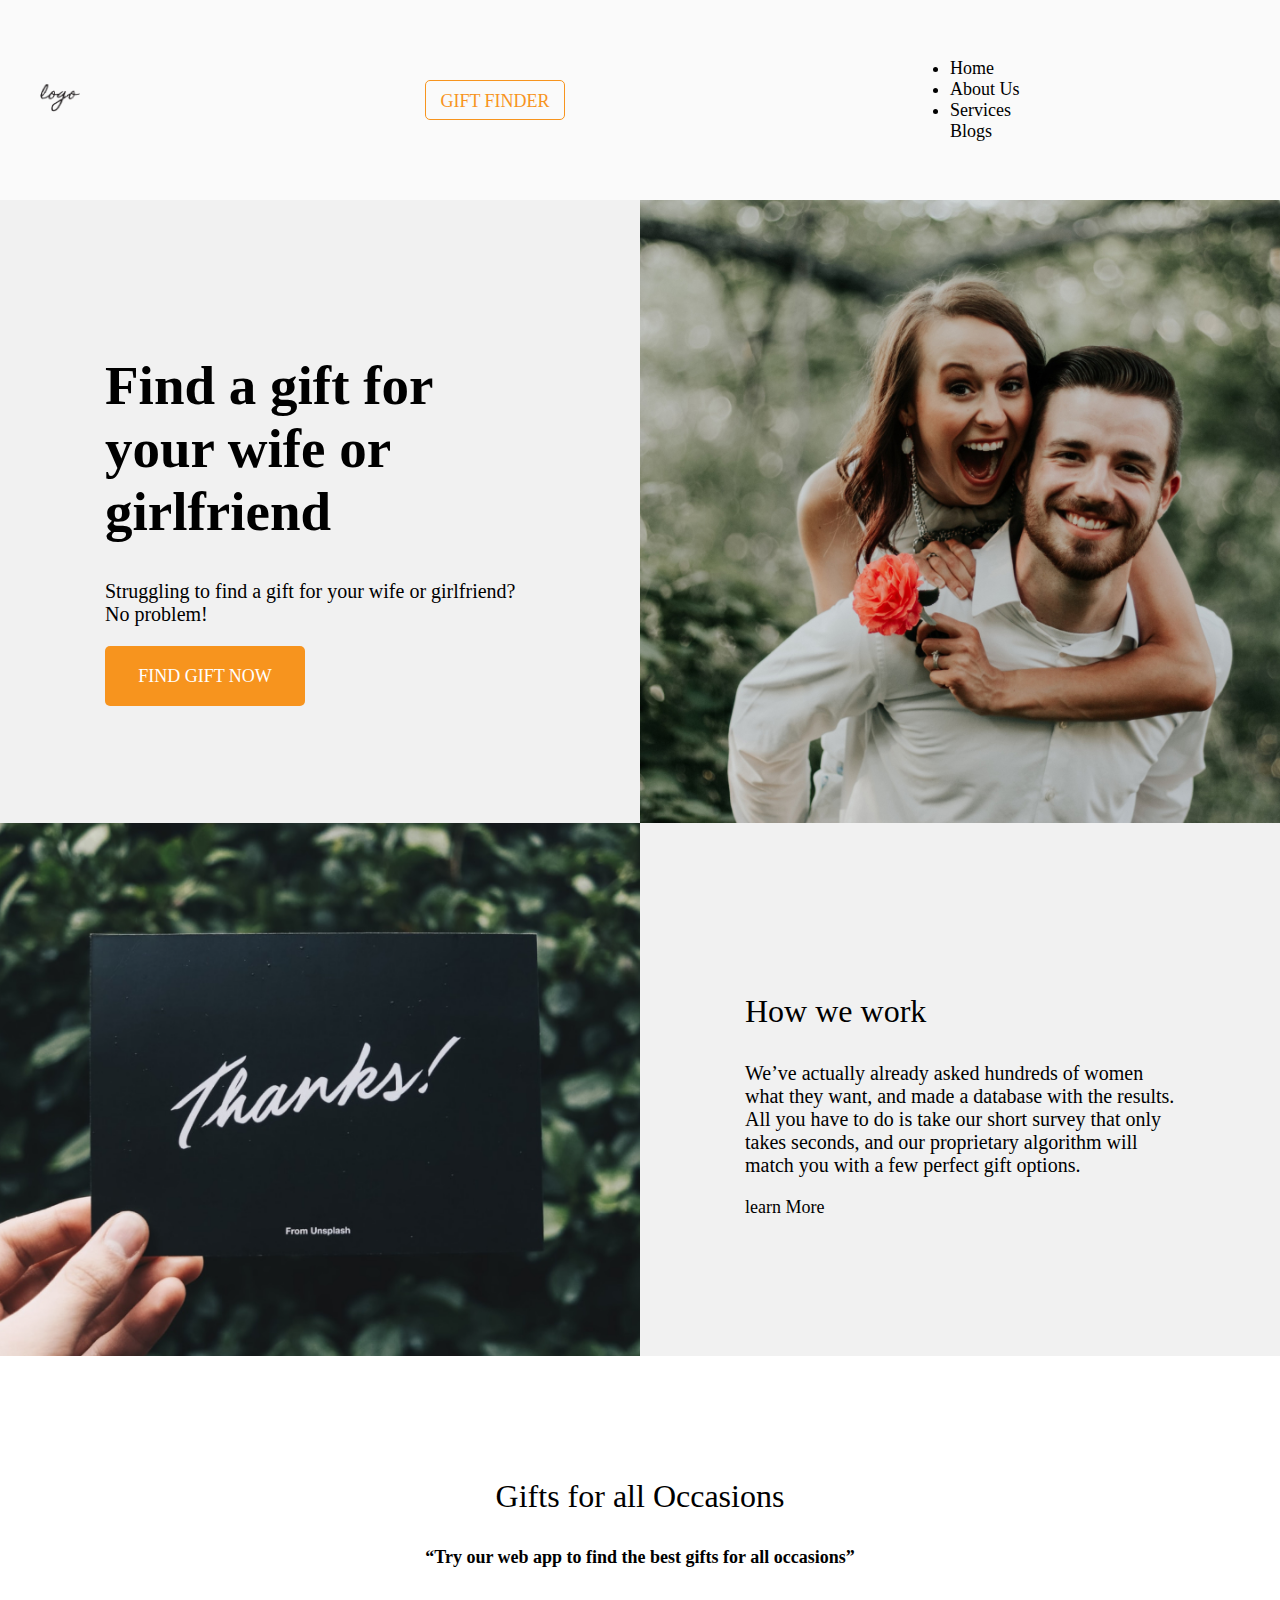
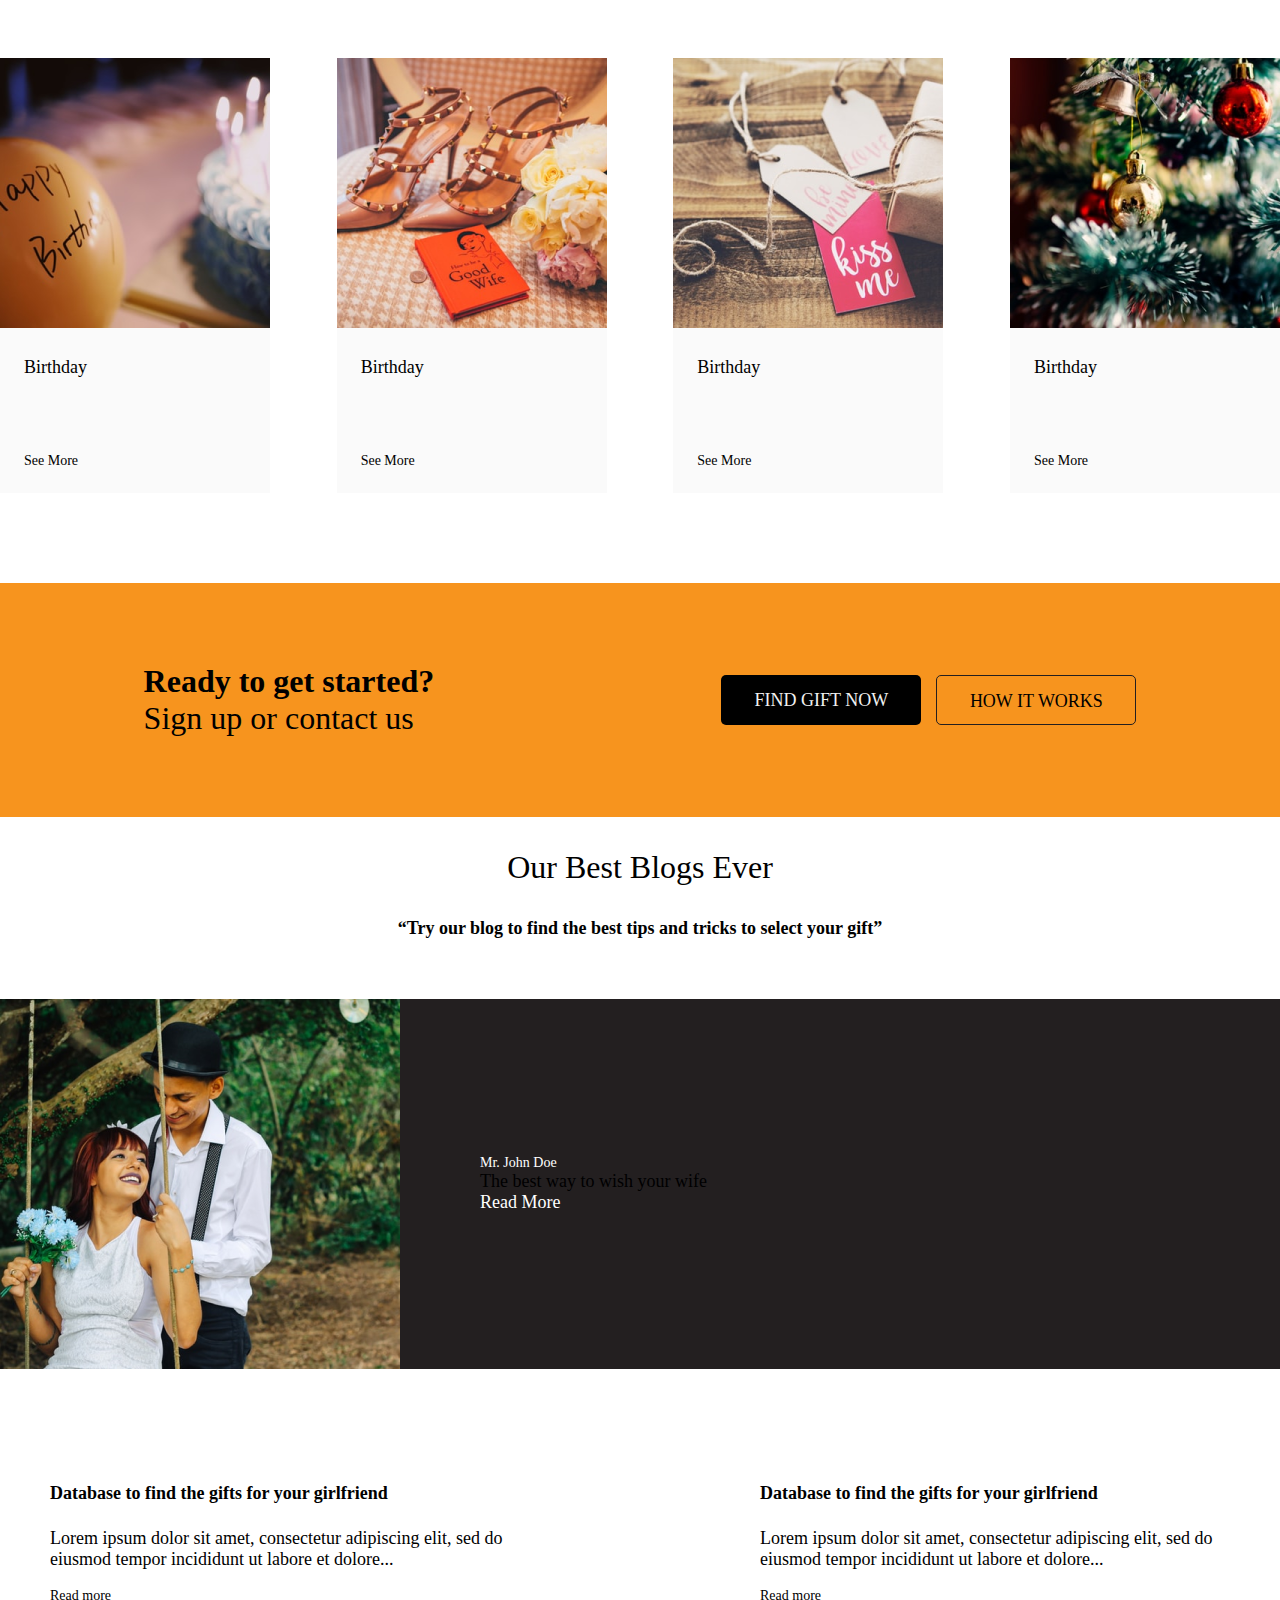
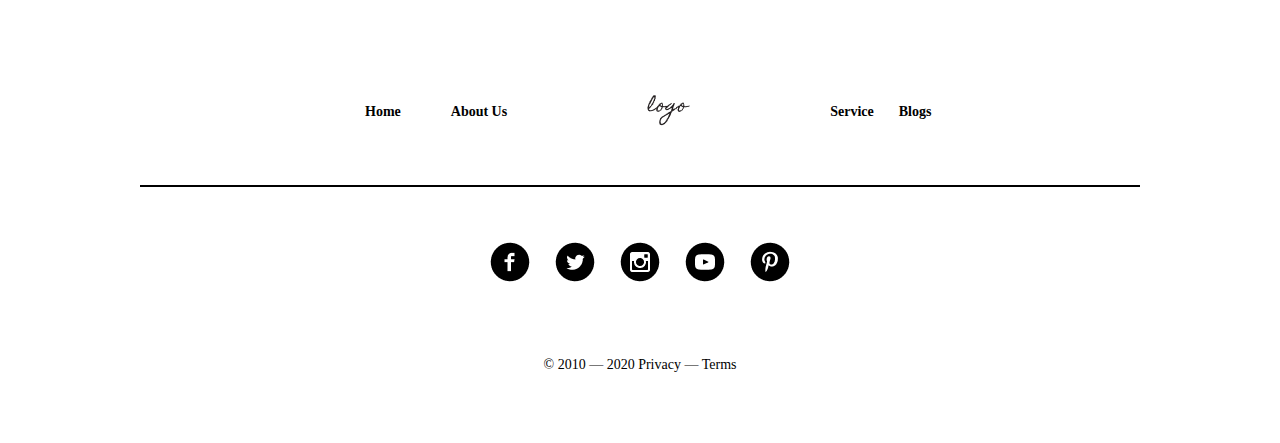
<file: giftmarket.html>
<!DOCTYPE html>
<html lang="en">

<head>
    <meta charset="UTF-8">
    <title>Document</title>
    <link rel="stylesheet" href="stylegift.css">
    <meta name="viewport" content="width=device-width, initial-scale=1.0">
</head>

<body>
    
    <header>
        <div class="header-wrap">
            <div class="logo">
                <img src="./maketphoto/logo.png" alt="">
            </div>
            <div class="gift-finder">
                gift finder
            </div>
            <nav  class="nav1">   
                <ul class="nav1">
                    <li> <a href="#">Home</a></li>
                    <li><a href="#">About Us</a></li>
                    <li><a href="#">Services</a></li>
                    <li<a href="#">Blogs</a></li>
                </ul>
            </nav>
        </div>
    </header>
    <main></main>

    <section class="feauters">
        <div class="feauters-info">
            <div class="feauters-desc">
                <div class="content">
                    <h1 class="feauters-title">
                        Find a gift for your wife or girlfriend
                    </h1>
                    <p>Struggling to find a gift for your wife or girlfriend? No problem!</p>
                    <div class="find-gift-button">
                        find gift now
                    </div>
                </div>
            </div>
            <div class="feauters-img">
                <img src="./maketphoto/meet(1).jpg" alt="">
            </div>
        </div>
        <div class="feauters-work">
            <div class="feauters-img    ">
                <img src="./maketphoto/thanks(2).png" alt="">
            </div>
            <div class="feauters-desc">
                <div class="content">
                    <h3 class="feauters-subtitle">
                        How we work
                    </h3>
                    <p>
                        We’ve actually already asked hundreds of women what they want, and made a database with the
                        results. All you have to do is take our short survey that only takes seconds, and our
                        proprietary algorithm will match you with a few perfect gift options.
                    </p>
                    <div class="learn-more-button">
                        learn More
                    </div>
                </div>
            </div>
        </div>
    </section>
    <section class="occasions">
        <div class="wrap">
            <h3 class="title">
                Gifts for all Occasions
            </h3>
            <h5 class="subtitle">
                “Try our web app to find the best gifts for all occasions”
            </h5>
            <div class="occasions-cards">
                <div class="occasions-card-item">
                    <div class="card-img">
                        <img src="./maketphoto/birthaday(3).png" alt="">
                    </div>
                    <div class="card-desc">
                        <div class="card-name">
                            Birthday
                        </div>
                        <div class="see-more">
                            <a href="#">See More</a>
                        </div>
                    </div>
                </div>
                <div class="occasions-card-item">
                    <div class="card-img">
                        <img src="./maketphoto/wife(4).png" alt="">
                    </div>
                    <div class="card-desc">
                        <div class="card-name">
                            Birthday
                        </div>
                        <div class="see-more">
                            <a href="#">See More</a>
                        </div>
                    </div>
                </div>
                <div class="occasions-card-item">
                    <div class="card-img">
                        <img src="./maketphoto/kiss(5).png" alt="">
                    </div>
                    <div class="card-desc">
                        <div class="card-name">
                            Birthday
                        </div>
                        <div class="see-more">
                            <a href="#">See More</a>
                        </div>
                    </div>
                </div>
                <div class="occasions-card-item">
                    <div class="card-img">
                        <img src="./maketphoto/tree(6).png" alt="">
                    </div>
                    <div class="card-desc">
                        <div class="card-name">
                            Birthday
                        </div>
                        <div class="see-more">
                            <a href="#">See More</a>
                        </div>
                    </div>
                </div>
            </div>
        </div>
    </section>

    <section class="cta">
        <div class="wrap">
            <div class="cta-info">
                <h3>Ready to get started?</h3>
                <p>Sign up or contact us</p>
            </div>
            <div class="cta-action">
                <div class="cta-buttons">
                    <div class="button-primary">
                        Find gift now
                    </div>
                    <div class="button-secondary">
                        how it works
                    </div>
                </div>

            </div>
        </div>
    </section>

    <section class="blogs">
        <div class="blog-wrap">
            <h3 class="title">
                Our Best Blogs Ever
            </h3>
            <h5 class="subtitle">“Try our blog to find the best tips and tricks to select your gift”

            </h5>
            <div class="blog-card">
                <div class="blog-card-img">
                    <img src="./maketphoto/blackboximg(7).png" alt="">
                </div>
                <div class="blog-card-info">
                    <div class="author">
                        Mr. John Doe
                    </div>
                    <div class="h3" >The best way to wish your wife</div>
                    <div class="read-more">
                        <a href="3">Read More</a>
                    </div>
                </div>
            </div>
            <div class="blog-subcards">
                <div class="blog-subcard">
                    <h4>Database to find the gifts for your girlfriend</h4>
                    <p>
                        Lorem ipsum dolor sit amet, consectetur adipiscing elit, sed do eiusmod tempor incididunt ut
                        labore et dolore...

                    </p>
                    <div class="read-more">
                        <a href="#">Read more</a>
                    </div>
                </div>
                <div class="blog-subcard">
                    <h4>Database to find the gifts for your girlfriend</h4>
                    <p>
                        Lorem ipsum dolor sit amet, consectetur adipiscing elit, sed do eiusmod tempor incididunt ut
                        labore et dolore...

                    </p>
                    <div class="read-more">
                        <a href="#">Read more</a>
                    </div>
                </div>

            </div>
        </div>
    </section>
    </main>

    <footer>

        <nav>
            <ul class="footer-nav">
                <li>Home</li>
                <li>About Us</li>
                <li class="footer-logo">
                    <img src="./maketphoto/logo.png" alt="">
                </li>
                <li>Service</li>
                <li>Blogs</li>
            </ul>

        </nav>
        <div class="line"> </div>
        <div class="social">
            <div>
                <img src="./maketphoto/facebook.png" alt="">
            </div>
            <div>
                <img src="maketphoto/twitter.png">
            </div>
            <div>
                <img src="maketphoto/insta.png" alt="">
            </div>
            <div>
                <img src="maketphoto/youtube.png" alt="">
            </div>
            <div>
                <img src="maketphoto/pinerest.png" alt="">
            </div>
        </div>
        <div class="copyright">
            © 2010 — 2020 Privacy — Terms
        </div>
    </footer>

</body>

</html>
</file>
<file: stylegift.css>
* {
    box-sizing: border-box;
}

@font-face {
    font-family: gilroy-bold;
    font-style: normal;
    font-weight: 400;
    src: local('Gilroy-Bold'), url(https://fonts.cdnfonts.com/s/16219/Gilroy-Bold.woff) format('woff')
}

@font-face {
    font-family: gilroy-heavy;
    font-style: normal;
    font-weight: 400;
    src: local('Gilroy-Heavy'), url(https://fonts.cdnfonts.com/s/16219/Gilroy-Heavy.woff) format('woff')
}

@font-face {
    font-family: gilroy-light;
    font-style: normal;
    font-weight: 400;
    src: local('Gilroy-Light'), url(https://fonts.cdnfonts.com/s/16219/Gilroy-Light.woff) format('woff')
}

@font-face {
    font-family: gilroy-medium;
    font-style: normal;
    font-weight: 400;
    src: local('Gilroy-Medium'), url(https://fonts.cdnfonts.com/s/16219/Gilroy-Medium.woff) format('woff')
}

@font-face {
    font-family: 'gilroy-regular';
    font-style: normal;
    font-weight: 400;
    src: local('Gilroy-Regular'), url(https://fonts.cdnfonts.com/s/16219/Gilroy-Regular.woff) format('woff')
}






body {
    margin: 0;
    font-family: 'gilroy-regular';
    font-size: 18px;
}

img {
    width: 100%;
}

a {
    text-decoration: none;
    color: inherit;
}


header {
    background-color: #fafafa;
    padding: 40px;
}

.header-wrap {
    display: flex;
    justify-content: space-between;
    align-items: center;
}

header .logo {
    width: 40px;
}

header nav {
    width: 330px;
}

.gift-finder {
    width: 140px;
}

.nav {
    padding: 0;
    margin: 0;
    list-style-type: none;
    display: flex;
    justify-content: space-between;

}

.gift-finder {
    width: 140px;
    height: 40px;
    line-height: 40px;
    border: 1px solid #f7941e;
    border-radius: 5px;
    color: #f7941e;
    text-transform: uppercase;
    text-align: center;

}

.feauters {
    background-color: #f1f1f1;
}

.feauters-info,
.feauters-work {
    display: flex;
    align-items: center;
}

.feauters-desc,
.feauters-img {
    width: 50%;
}

.feauters-img img {
    display: block;
}

.feauters .content {
    width: 430px;
    margin: auto;
}

.feauters-title {
    font-size: 55px;
}

.feauters-subtitle {
    font-size: 32px;
    font-weight: 400;

}

.feauters-desc p {
    font-size: 20px;
    font-weight: 300;
}

.feauters .find-gift-button {
    width: 200px;
    height: 60px;
    line-height: 60px;
    text-align: center;
    background-color: #f7941e;
    border-radius: 5px;
    color: #fff;
    text-transform: uppercase;

}

/* .feauters .learn-more-button {
    width: 200px;
    height: 60px;
    line-height: 60px;
    text-align: center;
    border: 1px solid #f7941e;
    border-radius: 5px;
    color: #f7941e;
    text-transform: uppercase;
} */



.wrap {
    width: 100%;
    margin: auto;
    padding: 90px 0;
}

.title {
    font-size: 32px;
    font-weight: 400;
}

.subtitle {
    font-size: 18px;
    font-weight: 300px;
}

.occasions .title,
.occasions .subtitle,
.blogs .title,
.blogs .subtitle {
    text-align: center;
}

.occasions-cards {
    display: flex;
    justify-content: space-between;
    padding-top: 60px;
}

.occasions-card-item {
    width: 270px;
    background-color: #fafafa;
    transition: .3s;
}

.occasions-card-item:hover {
    background-color: #FFF;
    box-shadow: -12px 10px 15px 0px #0000004A;

}

.card-desc {
    padding: 24px;
}

.occasions-cards .see-more {
    margin-top: 75px;
    font-size: 14px;

}

.cta {
    background-color: #f7941e;
}

.cta .wrap {
    display: flex;
    justify-content: space-around;
    padding: 80px 0;
    align-items: center;
}

.cta-info h3,
.cta-info p {
    font-size: 32px;
    margin: 0;
}




.cta-action {
    width: 415px;
}

.cta-buttons {
    display: flex;
    justify-content: space-between;
}

.cta-buttons div {
    width: 200px;
    height: 50px;
    line-height: 50px;
    text-align: center;
    border-radius: 5px;
    text-transform: uppercase;

}

.button-primary {
    background-color: black;
    color: #f1f1f1;
}

.button-secondary {
    border: 1px solid #231f20;
}

.blog-card {
    background-color: #231f20;
    display: flex;
    margin-top: 60px;
    align-items: center;

}

.blog-card-img {
    width: 400px;

}

.blog-card-img img {
    display: block;
}


.blog-card-info {
    width: 500px;
    margin: 0 80px;
}

.blog-card h3 {
    font-size: 48px;
    font-weight: 400;
}

.blog-card .author {
    font-size: 14px;
    color: #FFF;
}

.blog-card .read-more {
    color: #FFF;
}

.blog-subcards {
    display: flex;
    justify-content: space-between;
    margin: 40px 0;
}



.blog-subcard {
    width: 570px;
    padding: 50px;
    transition: .3s;

}

.blog-subcard:hover {
    box-shadow: -12px 10px 15px 0px #0000004A;
}

.blog-subcard h4 {
    font-size: 18px;
}

.blog-subcard .read-more {
    font-size: 14px;
}

.blog-subcard h4 {
    font-size: 18px;
}

.blog-subcard .read-more {
    font-size: 14px;
}

.footer {
    background-color: #fafafa;
    padding: 115px 0 35px;
}

footer nav {
    width: 600px;
    margin: auto;
}

.footer-nav {
    display: flex;
    align-items: center;
    list-style-type: none;
    margin: 0;
    padding: 0;

}

.footer-nav li {
    font-weight: 700;
    font-size: 14px;
    padding: 0 25px;
}

.footer-nav li:last-child {
    padding-right: 0;

}

.footer-nav li:last-child {
    padding-left: 0;

}

.footer-logo {
    padding: 0 115px !important
}

.footer-logo img {
    width: auto;
}

.line {
    width: 1000px;
    margin: 55px auto;
    border: 1px solid black;
}

footer .social {
    width: 300px;
    display: flex;
    justify-content: space-between;
    margin: auto;
}

footer .copyright {
    font-size: 14px;
    text-align: center;
    margin: 70px;
}


@media only screen and (max-width:391px) {



    a {
        text-decoration: none;
        color: inherit;
    }

    header {
        display: flex;
        align-items: center;
        justify-content: center;
        background-color: #f1f1f1;
        height: 100px;
    }

    .header-wrap {
        display: flex;
        justify-content: space-between;
        background-color: #f1f1f1;
        flex-wrap: wrap;

    }

    .logo {
        margin-right: 120px;
        margin-top: 50px;
        margin-bottom: 13px;
    }

    .gift-finder {
        margin-bottom: 20px;
        margin-top: 50px;
        font-size: 13px;
        ;
        width: 100px;
        border: 1px solid #f7941e;
        border-radius: 5px;
        color: #f7941e;
        text-transform: uppercase;
        transition: 0.2s;
    }

    .gift-finder:hover {
        color: #f1f1f1;
        background-color: #f7941e;
        ;
    }


    .nav1 {
        margin-right: 30px;
        justify-content: center;
        display: flex;
        flex-direction: row;
    }

    .nav1 li:not(:last-child) {
        margin-right: 10px;
    }

    .nav1 li {
        list-style-type: none;
    }

    .feauters {
        justify-content: center;
        width: 100%;
        display: flex;
        flex-direction: column;
    }

    .feauters-info {
        display: flex;
        flex-direction: column;

    }

    .feauters-desc {
        text-align: center;
        width: 100%;

    }

    .feauters .content {
        width: 390px;
        margin: auto;
    }

    .feauters-title {
        font-size: 40px;
    }

    .feauters .find-gift-button {
        margin-left: 130px;
        width: 140px;
        height: 40px;
        font-size: 15px;
        line-height: 40px;
        text-align: center;
        background-color: #f7941e;
        border-radius: 5px;
        color: #fff;
        text-transform: uppercase;
        transition: 0.2s;
        margin-bottom: 20px;

    }

    .find-gift-button:hover {
        background-color: white;
        color: #f7941e;

    }

    .feauters-img {
        width: 100%;
    }

    .feauters-img {
        width: 100%;

    }

    .feauters-work {
        display: flex;
        flex-wrap: wrap;
        flex-direction: column-reverse;
    }

    .feauters .learn-more-button {
        margin-left: 125px;
        width: 140px;
        height: 40px;
        font-size: 15px;
        line-height: 40px;
        text-align: center;
        background-color: #f7941e;
        border-radius: 5px;
        color: #fff;
        text-transform: uppercase;
        transition: 0.2s;
        margin-bottom: 20px;
    }

    .learn-more-button:hover {
        background-color: white;
        color: #f7941e;

    }

    feauters-img-thanks {
        width: 100%;
    }

    .wrap {
        padding: 0px;
    }

    .occasions-cards {
        display: flex;
        justify-content: space-between;
        padding-top: 60px;
        flex-direction: column;
        margin: 60px;
    }

    .cta {
        width: 390px;
        flex-direction: column;

        display: flex;
    }

    .wrap {
        display: flex;
        flex-direction: column;
        align-items: center;
    }

    .cta-action {
        display: flex;
        flex-direction: row;
        justify-content: center;
    }

    .cta-buttons {
        width: 70%;
        height: 50px;
        line-height: 50px;
        text-align: center;
        border-radius: 5px;
        text-transform: uppercase;

    }

    .button-primary {
        margin-right: 10px;
    }

    .blogs{
        display: flex;
        flex-direction: column;
    }

    .blog-card {
        background-color: #231f20;
        display: flex;
        margin-top: 60px;
        align-items: center;
        height: 150px;
    }


    .blog-card-info{width:200px}

    .blog-card-img {
        width: 100%;
        ;
    }

    .blog-card-img img {
        width: 150px;
        height: 150px;}   

    .blog-card-info .h3 {
       
        font-size: 15px;
        color: #f7941e;
    }

    .read-more {
        font-size: 10px;
    }

    

    .blog-subcards {
        display: flex;
        flex-wrap: wrap;}

        .footer-nav li {
            font-weight: 700;
            font-size: 14px;
            padding: 25px;
        }
        .footer-logo {
            padding: 0px !important;
        }

   
}
</file>
